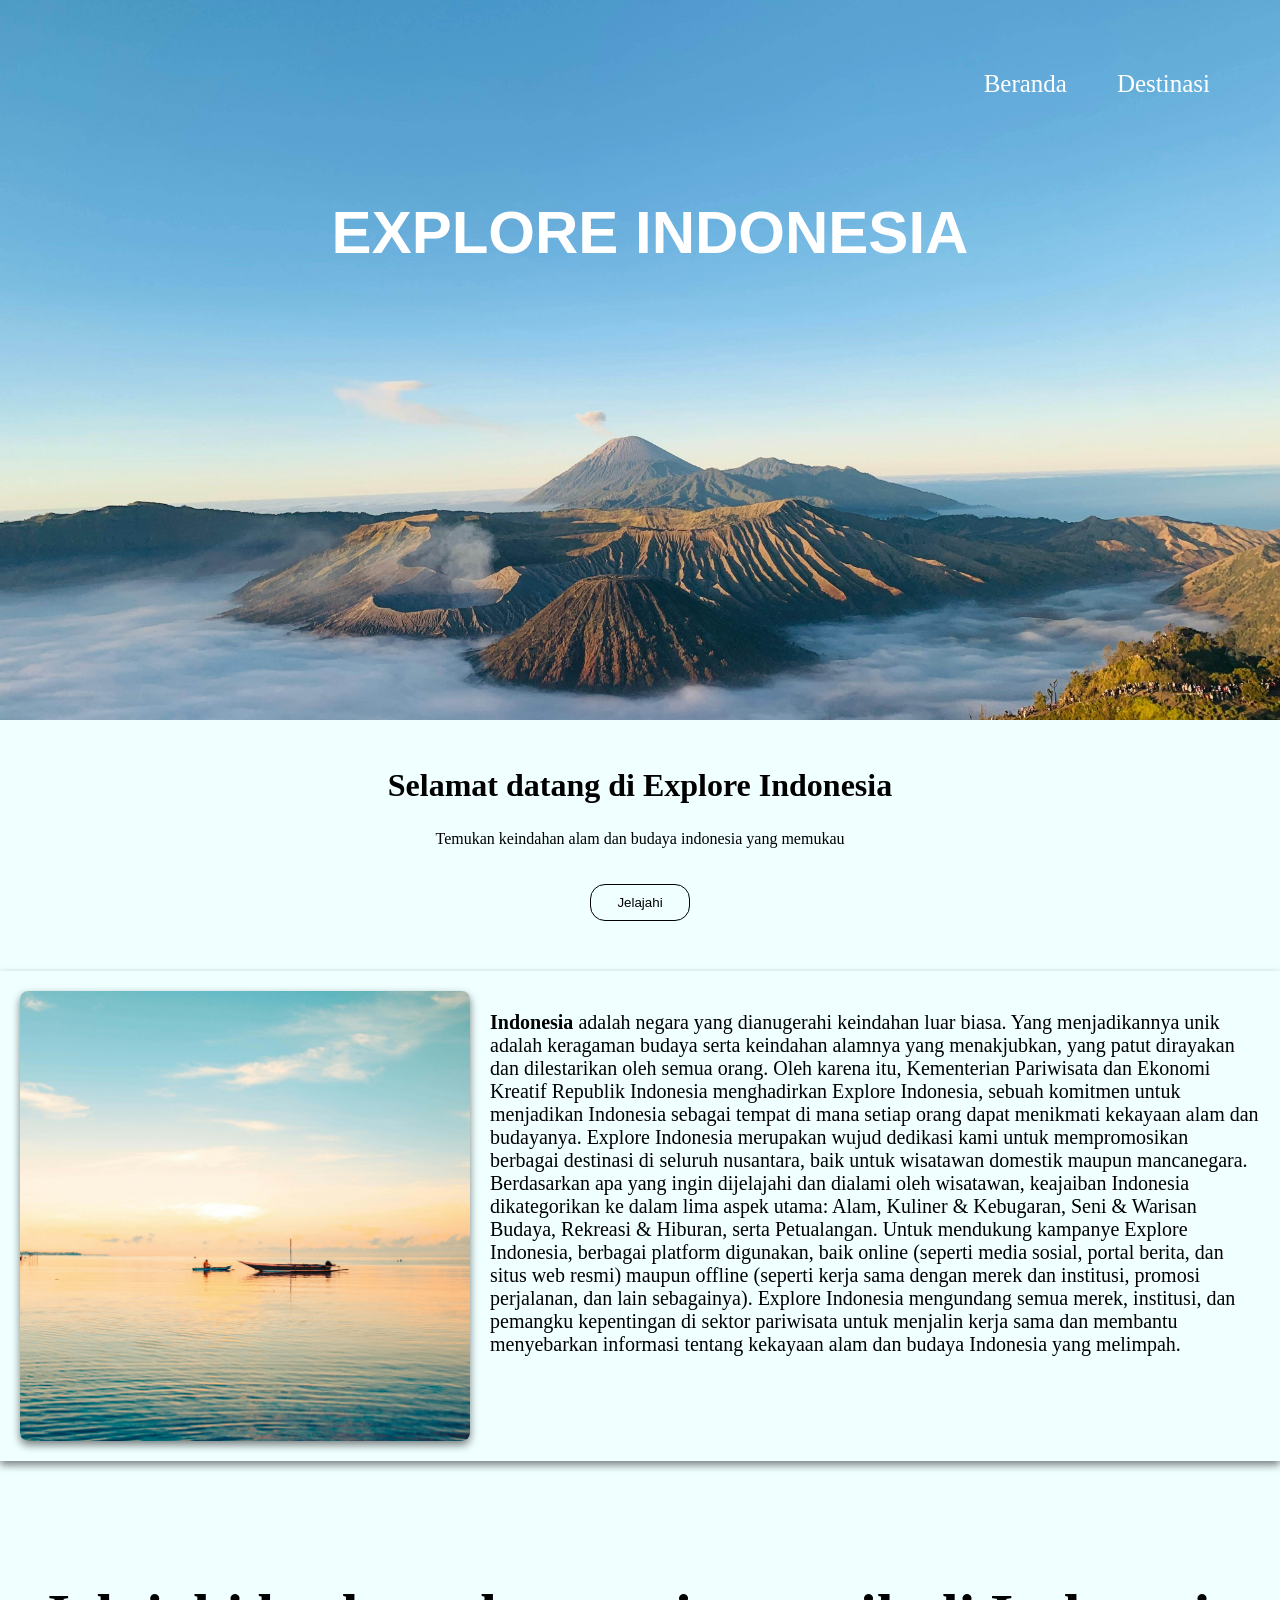
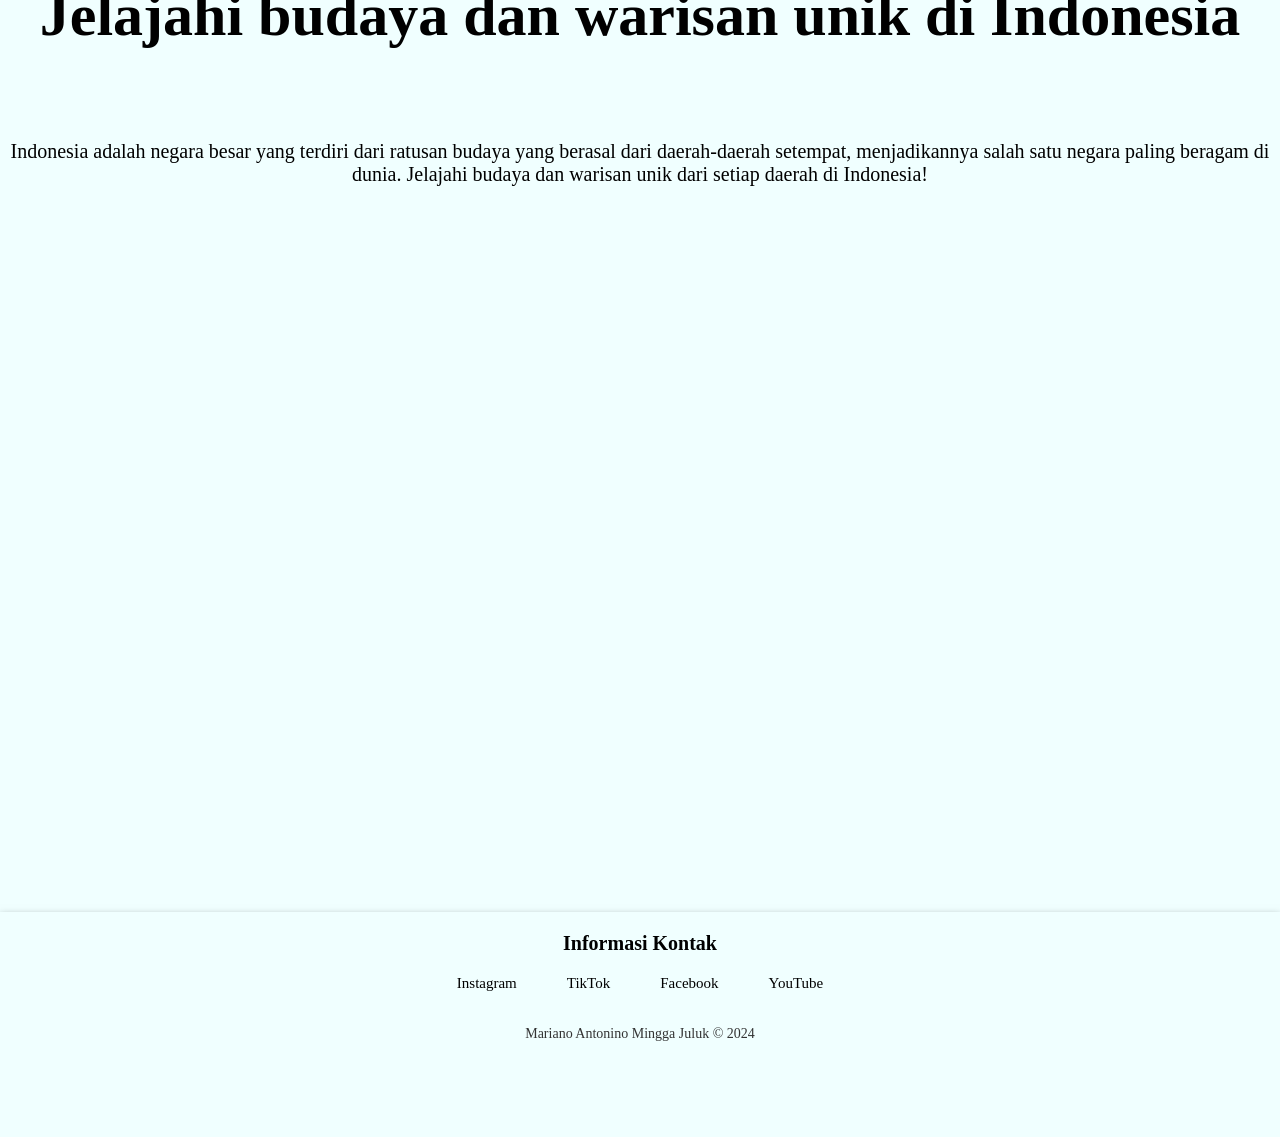
<file: index.html>
<!DOCTYPE html>
<html lang="en">
  <head>
    <meta charset="UTF-8" />
    <meta name="viewport" content="width=device-width, initial-scale=1.0" />
    <title>Explore Indonesia</title>
    <script src="https://code.jquery.com/jquery-3.6.4.min.js"></script>
    <link rel="stylesheet" href="./css/style.css" />
    <link rel="preconnect" href="https://fonts.googleapis.com" />
    <link rel="preconnect" href="https://fonts.gstatic.com" crossorigin />
    <link
      href="https://fonts.googleapis.com/css2?family=Quicksand:wght@300..700&display=swap"
      rel="stylesheet"
    />
  </head>
  <body>
    <header class="container">
      <nav>
        <ul>
          <li><a href="index.html">Beranda</a></li>
          <li><a href="destinasi.html">Destinasi</a></li>
        </ul>
        <h1 class="explore">EXPLORE INDONESIA</h1>
      </nav>
    </header>
    <main>
      <section class="fade-in">
        <header class="awal">
          <h1>Selamat datang di Explore Indonesia</h1>
          <p>Temukan keindahan alam dan budaya indonesia yang memukau</p>
          <button id="jelajahi">Jelajahi</button>
        </header>
      </section>
      <section class="fade-in">
        <aside>
          <article class="cardutama">
            <img src="../wisata/sampan.png" alt="" />
            <p>
              <strong>Indonesia</strong> adalah negara yang dianugerahi
              keindahan luar biasa. Yang menjadikannya unik adalah keragaman
              budaya serta keindahan alamnya yang menakjubkan, yang patut
              dirayakan dan dilestarikan oleh semua orang. Oleh karena itu,
              Kementerian Pariwisata dan Ekonomi Kreatif Republik Indonesia
              menghadirkan Explore Indonesia, sebuah komitmen untuk menjadikan
              Indonesia sebagai tempat di mana setiap orang dapat menikmati
              kekayaan alam dan budayanya. Explore Indonesia merupakan wujud
              dedikasi kami untuk mempromosikan berbagai destinasi di seluruh
              nusantara, baik untuk wisatawan domestik maupun mancanegara.
              Berdasarkan apa yang ingin dijelajahi dan dialami oleh wisatawan,
              keajaiban Indonesia dikategorikan ke dalam lima aspek utama: Alam,
              Kuliner & Kebugaran, Seni & Warisan Budaya, Rekreasi & Hiburan,
              serta Petualangan. Untuk mendukung kampanye Explore Indonesia,
              berbagai platform digunakan, baik online (seperti media sosial,
              portal berita, dan situs web resmi) maupun offline (seperti kerja
              sama dengan merek dan institusi, promosi perjalanan, dan lain
              sebagainya). Explore Indonesia mengundang semua merek, institusi,
              dan pemangku kepentingan di sektor pariwisata untuk menjalin kerja
              sama dan membantu menyebarkan informasi tentang kekayaan alam dan
              budaya Indonesia yang melimpah.
            </p>
          </article>
        </aside>
      </section>
      <section class="fade-in">
        <header class="info">
          <h3 class="cardatas">
            Jelajahi budaya dan warisan unik di Indonesia
          </h3>
          <p>
            Indonesia adalah negara besar yang terdiri dari ratusan budaya yang
            berasal dari daerah-daerah setempat, menjadikannya salah satu negara
            paling beragam di dunia. Jelajahi budaya dan warisan unik dari
            setiap daerah di Indonesia!
          </p>
        </header>
      </section>
      <section class="fade-in">
        <div class="card">
          <article class="kumpulancard">
            <img src="../wisata/danautoba.png" alt="" id="show" />
            <h3>Alam dan Satwa Liar</h3>
            <button class="lihat">lihat</button>
          </article>
          <article class="kumpulancard">
            <img src="../wisata/makan.png" alt="" />
            <h3>Kuliner dan Kesehatan</h3>
            <button>lihat</button>
          </article>
          <article class="kumpulancard">
            <img src="../wisata/budaya.png" alt="" />
            <h3>Seni Budaya dan Warisan</h3>
            <button>lihat</button>
          </article>
          <article class="kumpulancard">
            <img src="../wisata/pantaisanur.png" alt="" />
            <h3>Petualangan</h3>
            <button>lihat</button>
          </article>
        </div>
      </section>
    </main>
    <footer>
      <section>
        <h3>Informasi Kontak</h3>
        <ul>
          <li>
            <a
              href="https://www.instagram.com/m_a_mingga/profilecard/?igsh=bXYwa3h0Ym41bXps"
              >Instagram</a
            >
          </li>
          <li>
            <a href="https://www.tiktok.com/@melanowwww?_t=8sem1EX49Yt&_r=1"
              >TikTok</a
            >
          </li>

          <li>
            <a href="https://www.facebook.com/mamoantonino?mibextid=ZbWKwL"
              >Facebook</a
            >
          </li>

          <li>
            <a href="https://www.youtube.com/@timurboys">YouTube</a>
          </li>
        </ul>
      </section>
      <p>Mariano Antonino Mingga Juluk &#169; 2024</p>
    </footer>
    <script src="./js/script.js"></script>
  </body>
</html>
</file>
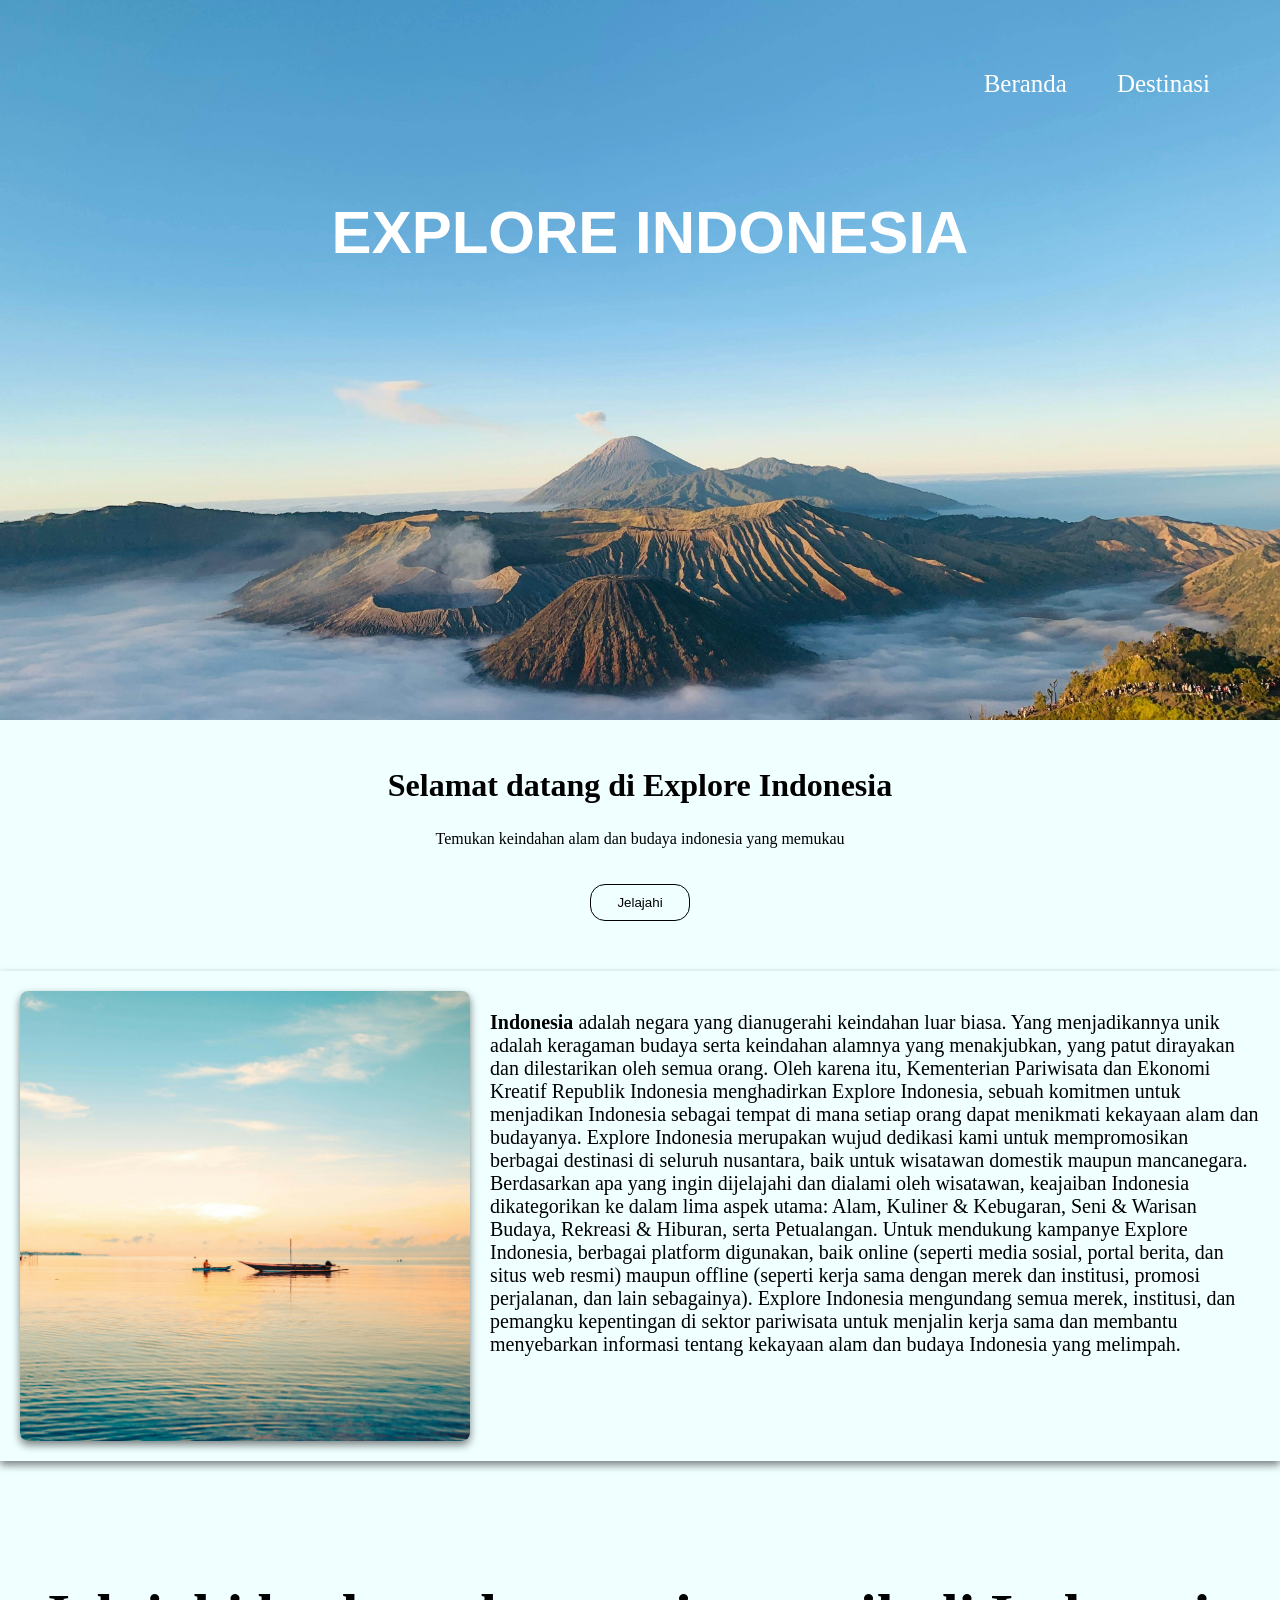
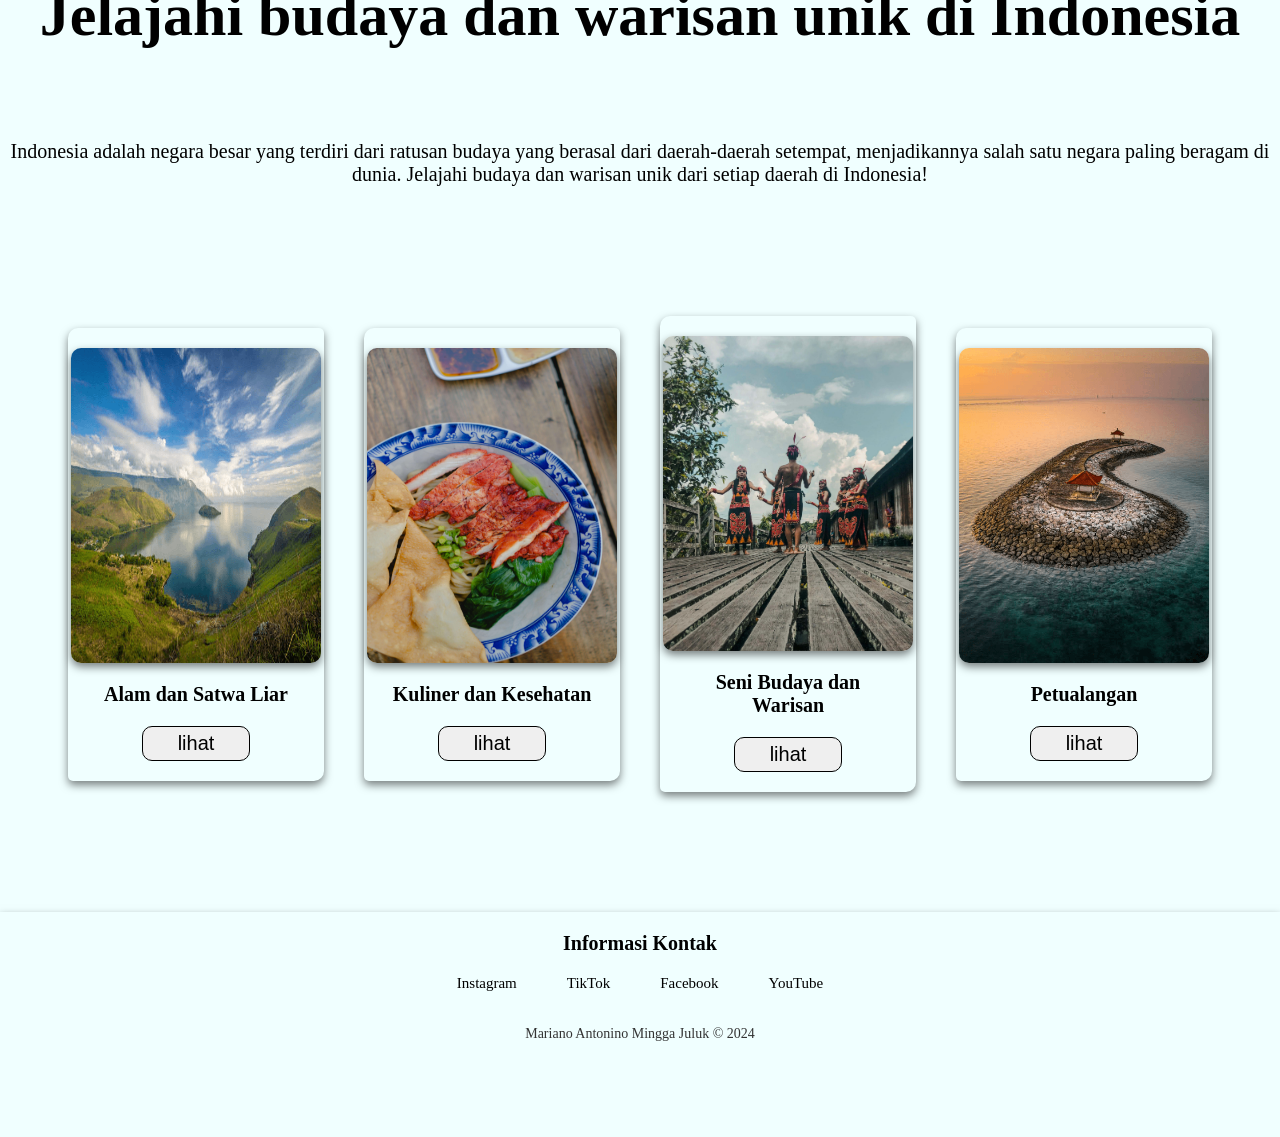
<file: html/index.html>
<!DOCTYPE html>
<html lang="en">
  <head>
    <meta charset="UTF-8" />
    <meta name="viewport" content="width=device-width, initial-scale=1.0" />
    <title>Explore Indonesia</title>
    <script src="https://code.jquery.com/jquery-3.6.4.min.js"></script>
    <link rel="stylesheet" href="../css/style.css" />
    <link rel="preconnect" href="https://fonts.googleapis.com" />
    <link rel="preconnect" href="https://fonts.gstatic.com" crossorigin />
    <link
      href="https://fonts.googleapis.com/css2?family=Quicksand:wght@300..700&display=swap"
      rel="stylesheet"
    />
  </head>
  <body>
    <header class="container">
      <nav>
        <ul>
          <li><a href="index.html">Beranda</a></li>
          <li><a href="destinasi.html">Destinasi</a></li>
        </ul>
        <h1 class="explore">EXPLORE INDONESIA</h1>
      </nav>
    </header>
    <main>
      <section class="fade-in">
        <header class="awal">
          <h1>Selamat datang di Explore Indonesia</h1>
          <p>Temukan keindahan alam dan budaya indonesia yang memukau</p>
          <button id="jelajahi">Jelajahi</button>
        </header>
      </section>
      <section class="fade-in">
        <aside>
          <article class="cardutama">
            <img src="../wisata/sampan.png" alt="" />
            <p>
              <strong>Indonesia</strong> adalah negara yang dianugerahi
              keindahan luar biasa. Yang menjadikannya unik adalah keragaman
              budaya serta keindahan alamnya yang menakjubkan, yang patut
              dirayakan dan dilestarikan oleh semua orang. Oleh karena itu,
              Kementerian Pariwisata dan Ekonomi Kreatif Republik Indonesia
              menghadirkan Explore Indonesia, sebuah komitmen untuk menjadikan
              Indonesia sebagai tempat di mana setiap orang dapat menikmati
              kekayaan alam dan budayanya. Explore Indonesia merupakan wujud
              dedikasi kami untuk mempromosikan berbagai destinasi di seluruh
              nusantara, baik untuk wisatawan domestik maupun mancanegara.
              Berdasarkan apa yang ingin dijelajahi dan dialami oleh wisatawan,
              keajaiban Indonesia dikategorikan ke dalam lima aspek utama: Alam,
              Kuliner & Kebugaran, Seni & Warisan Budaya, Rekreasi & Hiburan,
              serta Petualangan. Untuk mendukung kampanye Explore Indonesia,
              berbagai platform digunakan, baik online (seperti media sosial,
              portal berita, dan situs web resmi) maupun offline (seperti kerja
              sama dengan merek dan institusi, promosi perjalanan, dan lain
              sebagainya). Explore Indonesia mengundang semua merek, institusi,
              dan pemangku kepentingan di sektor pariwisata untuk menjalin kerja
              sama dan membantu menyebarkan informasi tentang kekayaan alam dan
              budaya Indonesia yang melimpah.
            </p>
          </article>
        </aside>
      </section>
      <section class="fade-in">
        <header class="info">
          <h3 class="cardatas">
            Jelajahi budaya dan warisan unik di Indonesia
          </h3>
          <p>
            Indonesia adalah negara besar yang terdiri dari ratusan budaya yang
            berasal dari daerah-daerah setempat, menjadikannya salah satu negara
            paling beragam di dunia. Jelajahi budaya dan warisan unik dari
            setiap daerah di Indonesia!
          </p>
        </header>
      </section>
      <section class="fade-in">
        <div class="card">
          <article class="kumpulancard">
            <img src="../wisata/danautoba.png" alt="" id="show" />
            <h3>Alam dan Satwa Liar</h3>
            <button class="lihat">lihat</button>
          </article>
          <article class="kumpulancard">
            <img src="../wisata/makan.png" alt="" />
            <h3>Kuliner dan Kesehatan</h3>
            <button>lihat</button>
          </article>
          <article class="kumpulancard">
            <img src="../wisata/budaya.png" alt="" />
            <h3>Seni Budaya dan Warisan</h3>
            <button>lihat</button>
          </article>
          <article class="kumpulancard">
            <img src="../wisata/pantaisanur.png" alt="" />
            <h3>Petualangan</h3>
            <button>lihat</button>
          </article>
        </div>
      </section>
    </main>
    <footer>
      <section>
        <h3>Informasi Kontak</h3>
        <ul>
          <li>
            <a
              href="https://www.instagram.com/m_a_mingga/profilecard/?igsh=bXYwa3h0Ym41bXps"
              >Instagram</a
            >
          </li>
          <li>
            <a href="https://www.tiktok.com/@melanowwww?_t=8sem1EX49Yt&_r=1"
              >TikTok</a
            >
          </li>

          <li>
            <a href="https://www.facebook.com/mamoantonino?mibextid=ZbWKwL"
              >Facebook</a
            >
          </li>

          <li>
            <a href="https://www.youtube.com/@timurboys">YouTube</a>
          </li>
        </ul>
      </section>
      <p>Mariano Antonino Mingga Juluk &#169; 2024</p>
    </footer>
    <script src="../js/script.js"></script>
  </body>
</html>
</file>
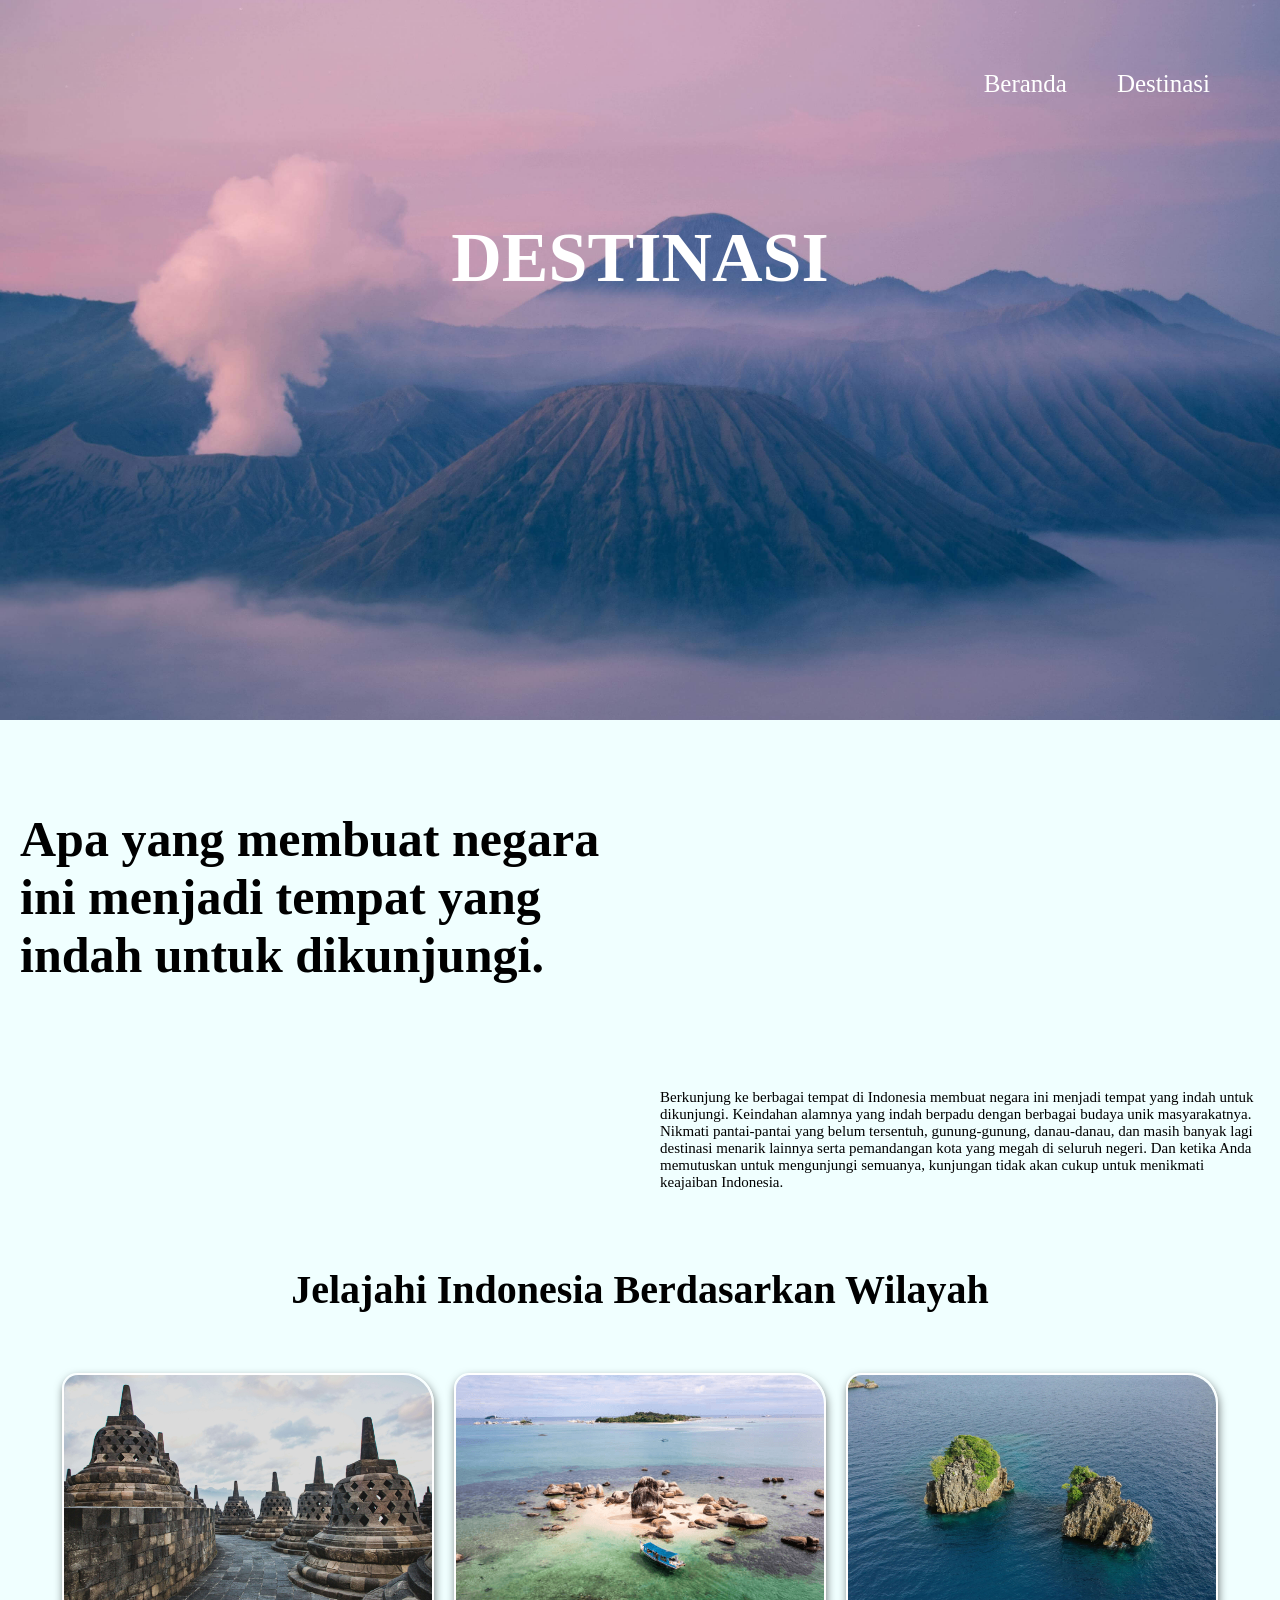
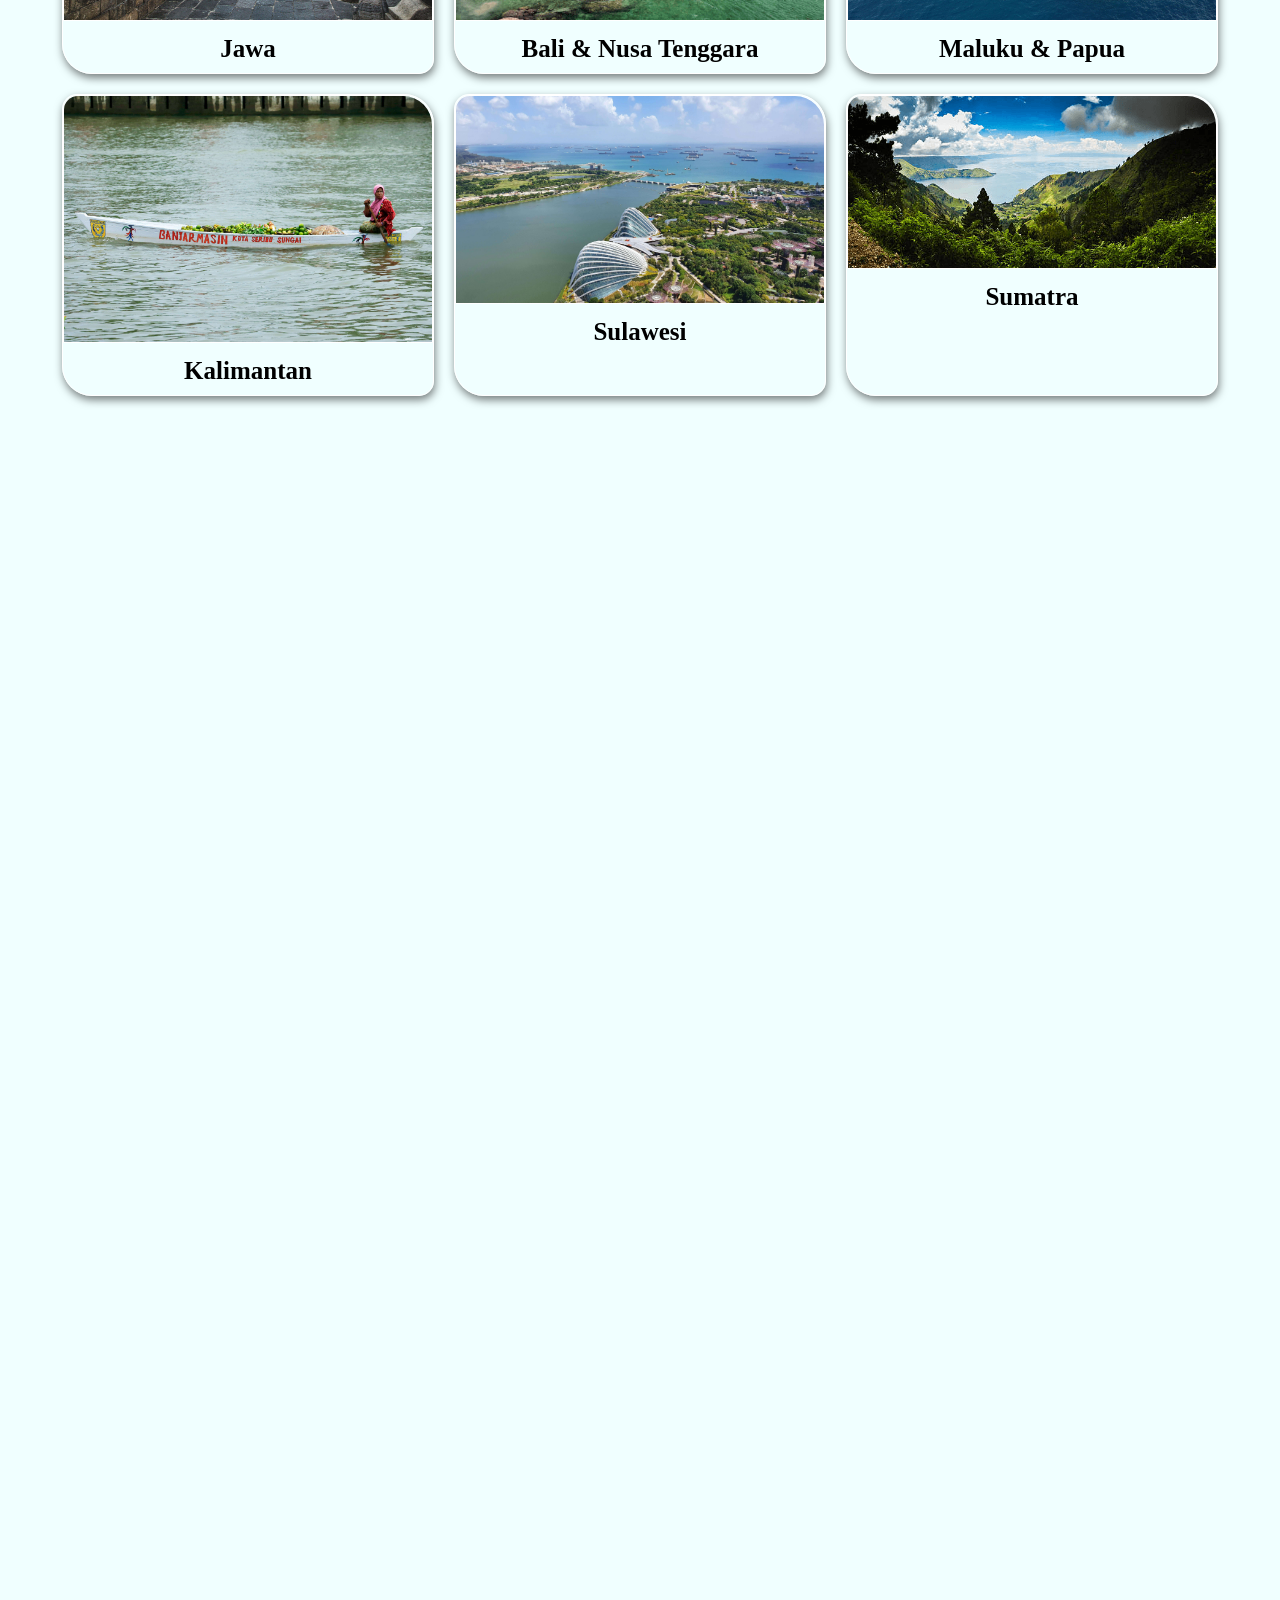
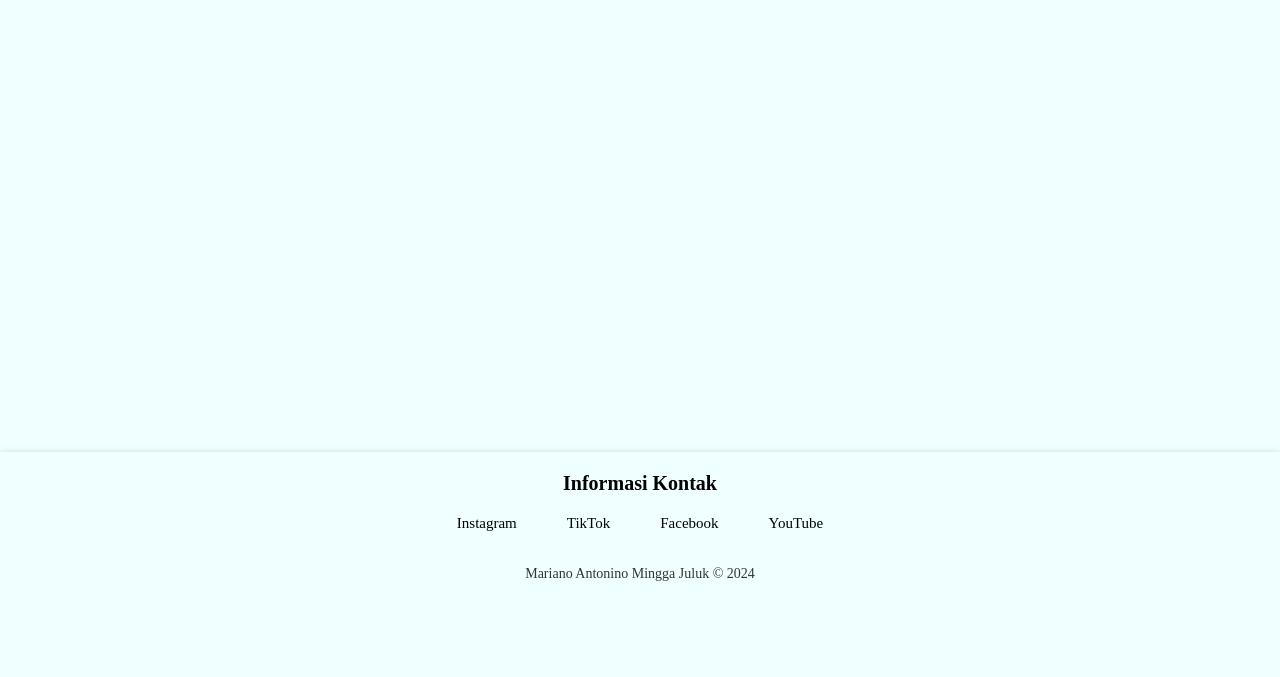
<file: destinasi.html>
<!DOCTYPE html>
<html lang="en">
  <head>
    <meta charset="UTF-8" />
    <meta name="viewport" content="width=device-width, initial-scale=1.0" />
    <title>Explore Indonesiar</title>
    <script src="https://code.jquery.com/jquery-3.6.4.min.js"></script>
    <link rel="stylesheet" href="./css/style.css" />
    <link rel="preconnect" href="https://fonts.googleapis.com" />
    <link rel="preconnect" href="https://fonts.gstatic.com" crossorigin />
    <link
      href="https://fonts.googleapis.com/css2?family=Quicksand:wght@300..700&display=swap"
      rel="stylesheet"
    />
  </head>
  <body>
    <section class="containerdestinasi">
      <header>
        <nav>
          <ul>
            <li><a href="index.html">Beranda</a></li>
            <li><a href="destinasi.html">Destinasi</a></li>
            <!-- <li><a href="#">Galeri</a></li>
            <li><a href="#">Kontak</a></li> -->
          </ul>
          <h1 class="destinasi">DESTINASI</h1>
        </nav>
      </header>
    </section>
    <main>
      <section class="fade-in">
        <header class="infodestinasi">
          <h3>
            Apa yang membuat negara ini menjadi tempat yang indah untuk
            dikunjungi.
          </h3>
        </header>
      </section>
      <section class="fade-in">
        <article class="destinasiinfo">
          <p>
            Berkunjung ke berbagai tempat di Indonesia membuat negara ini
            menjadi tempat yang indah untuk dikunjungi. Keindahan alamnya yang
            indah berpadu dengan berbagai budaya unik masyarakatnya. Nikmati
            pantai-pantai yang belum tersentuh, gunung-gunung, danau-danau, dan
            masih banyak lagi destinasi menarik lainnya serta pemandangan kota
            yang megah di seluruh negeri. Dan ketika Anda memutuskan untuk
            mengunjungi semuanya, kunjungan tidak akan cukup untuk menikmati
            keajaiban Indonesia.
          </p>
        </article>
      </section>
      <article class="fade-in">
        <div>
          <h3 class="jelajahi">Jelajahi Indonesia Berdasarkan Wilayah</h3>
        </div>
      </article>
      <article class="fade-in">
        <div class="cardestinasi"></div>
      </article>
      <article class="fade-in">
        <div>
          <h3 class="jelajahi">Tempat Populer</h3>
        </div>
        <div class="tempat"></div>
      </article>
    </main>
    <footer>
      <section>
        <h3>Informasi Kontak</h3>
        <ul>
          <li>
            <a
              href="https://www.instagram.com/m_a_mingga/profilecard/?igsh=bXYwa3h0Ym41bXps"
              >Instagram</a
            >
          </li>
          <li>
            <a href="https://www.tiktok.com/@melanowwww?_t=8sem1EX49Yt&_r=1"
              >TikTok</a
            >
          </li>

          <li>
            <a href="https://www.facebook.com/mamoantonino?mibextid=ZbWKwL"
              >Facebook</a
            >
          </li>

          <li>
            <a href="https://www.youtube.com/@timurboys">YouTube</a>
          </li>
        </ul>
      </section>
      <p>Mariano Antonino Mingga Juluk &#169; 2024</p>
    </footer>
    <script src="./js/script.js"></script>
  </body>
</html>
</file>
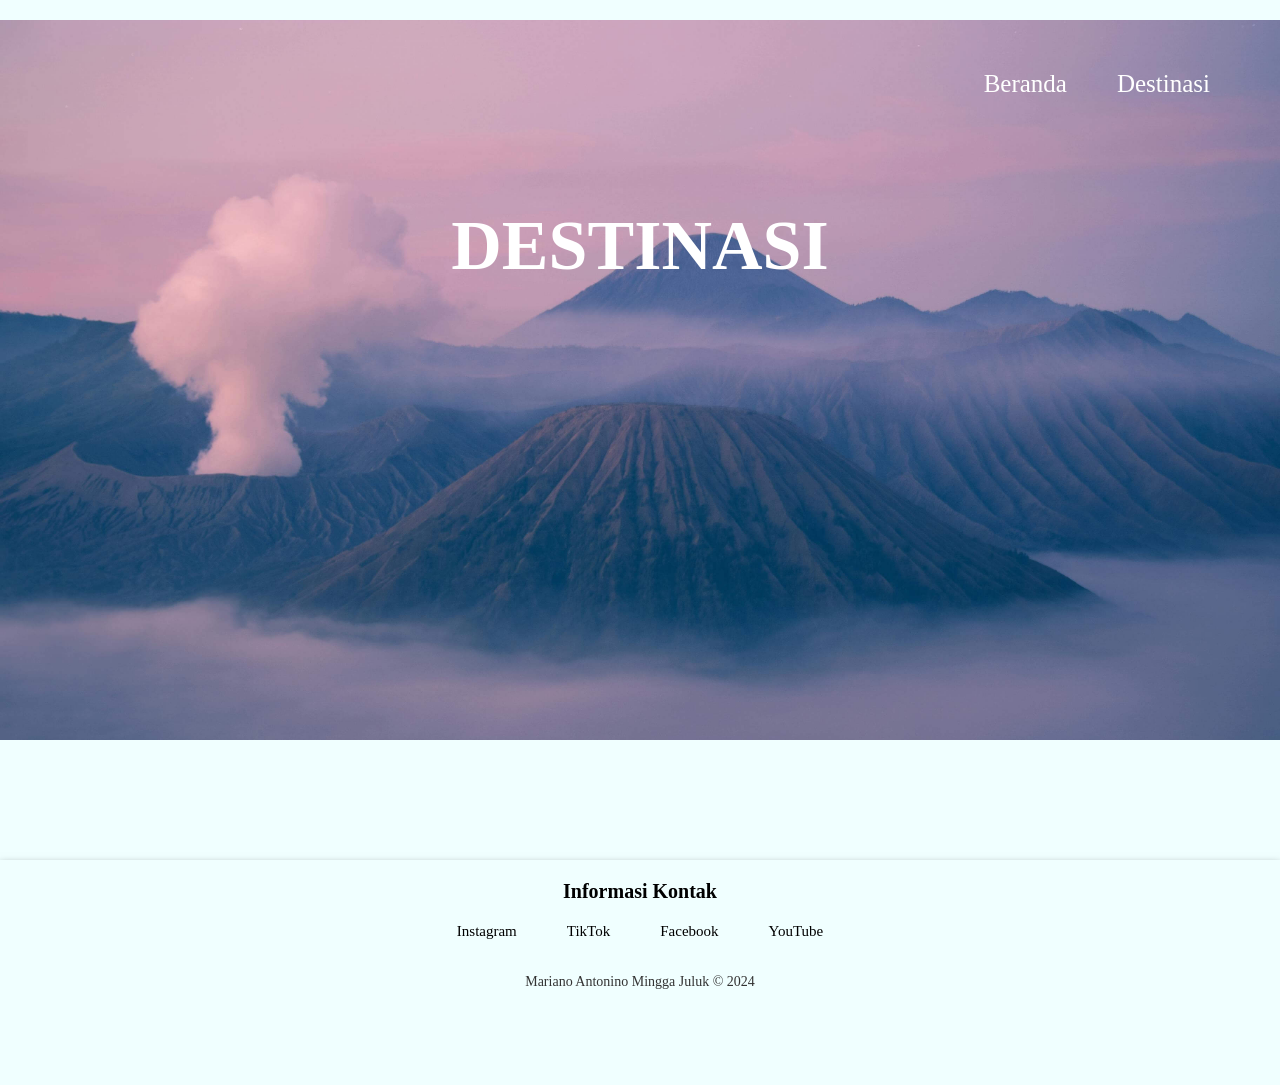
<file: detail.html>
<!DOCTYPE html>
<html lang="en">
  <head>
    <meta charset="UTF-8" />
    <meta name="viewport" content="width=device-width, initial-scale=1.0" />
    <title>Explore Indonesia - Destinasi</title>
    <script src="https://code.jquery.com/jquery-3.6.4.min.js"></script>
    <link rel="stylesheet" href="./css/style.css" />
    <link rel="preconnect" href="https://fonts.googleapis.com" />
    <link rel="preconnect" href="https://fonts.gstatic.com" crossorigin />
    <link
      href="https://fonts.googleapis.com/css2?family=Quicksand:wght@300..700&display=swap"
      rel="stylesheet"
    />
  </head>
  <body>
    <section class="containerdetailutama">
      <header>
        <nav>
          <ul>
            <li><a href="index.html">Beranda</a></li>
            <li><a href="destinasi.html">Destinasi</a></li>
          </ul>
        </nav>
        <h1 class="destinasi">DESTINASI</h1>
      </header>
    </section>
    <main>
      <section class="containerdetail">
        <article class="detailinformasi">
          <!-- <img src="/TUGASAKHIR/wisata/gunungbromo.jpg" alt="Gunung Bromo">
            <h2>Gunung Bromo</h2>
            <h4>Provinsi: Jawa Timur</h4>
            <h4>Kota: Probolinggo</h4>
            <h6>Deskripsi:</h6> -->
        </article>
      </section>
    </main>
    <footer>
      <section>
        <h3>Informasi Kontak</h3>
        <ul>
          <li>
            <a
              href="https://www.instagram.com/m_a_mingga/profilecard/?igsh=bXYwa3h0Ym41bXps"
              >Instagram</a
            >
          </li>
          <li>
            <a href="https://www.tiktok.com/@melanowwww?_t=8sem1EX49Yt&_r=1"
              >TikTok</a
            >
          </li>
          <li>
            <a href="https://www.facebook.com/mamoantonino?mibextid=ZbWKwL"
              >Facebook</a
            >
          </li>
          <li>
            <a href="https://www.youtube.com/@timurboys">YouTube</a>
          </li>
        </ul>
      </section>
      <p>Mariano Antonino Mingga Juluk &#169; 2024</p>
    </footer>
    <script src="./js/script.js"></script>
  </body>
</html>
</file>
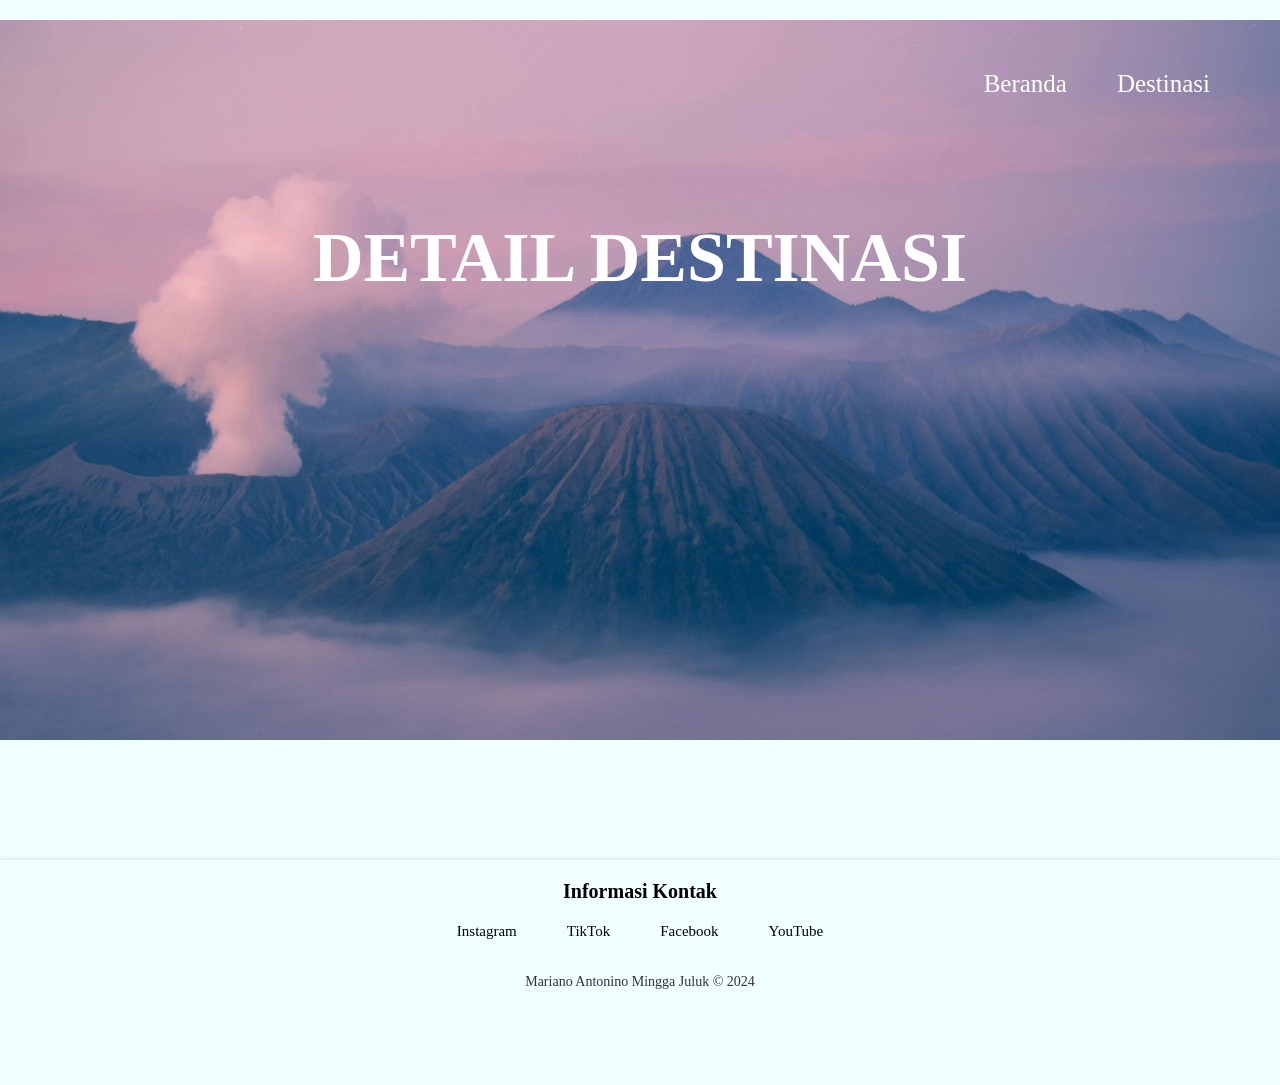
<file: detailtempat.html>
<!DOCTYPE html>
<html lang="en">
  <head>
    <meta charset="UTF-8" />
    <meta name="viewport" content="width=device-width, initial-scale=1.0" />
    <title>Explore Indonesia - Detail Destinasi</title>
    <script src="https://code.jquery.com/jquery-3.6.4.min.js"></script>
    <link rel="stylesheet" href="./css/style.css" />
    <link rel="preconnect" href="https://fonts.googleapis.com" />
    <link rel="preconnect" href="https://fonts.gstatic.com" crossorigin />
    <link
      href="https://fonts.googleapis.com/css2?family=Quicksand:wght@300..700&display=swap"
      rel="stylesheet"
    />
  </head>
  <body>
    <section class="containerdetailtempat">
      <header>
        <nav>
          <ul>
            <li><a href="index.html">Beranda</a></li>
            <li><a href="destinasi.html">Destinasi</a></li>
          </ul>
          <h1 class="destinasi">DETAIL DESTINASI</h1>
        </nav>
      </header>
    </section>
    <main>
      <section class="containertempat">
        <article class="detailtempat">
          <!-- <img src="/TUGASAKHIR/wisata/gunungbromo.jpg" alt="Gunung Bromo">
        <h2>Gunung Bromo</h2>
        <h4>Provinsi: Jawa Timur</h4>
        <h4>Kota: Probolinggo</h4>
        <h6>Deskripsi:</h6> -->
        </article>
      </section>
    </main>
    <footer>
      <section>
        <h3>Informasi Kontak</h3>
        <ul>
          <li>
            <a
              href="https://www.instagram.com/m_a_mingga/profilecard/?igsh=bXYwa3h0Ym41bXps"
              >Instagram</a
            >
          </li>
          <li>
            <a href="https://www.tiktok.com/@melanowwww?_t=8sem1EX49Yt&_r=1"
              >TikTok</a
            >
          </li>
          <li>
            <a href="https://www.facebook.com/mamoantonino?mibextid=ZbWKwL"
              >Facebook</a
            >
          </li>
          <li><a href="https://www.youtube.com/@timurboys">YouTube</a></li>
        </ul>
      </section>
      <p>Mariano Antonino Mingga Juluk &#169; 2024</p>
    </footer>
    <script src="./js/script.js"></script>
  </body>
</html>
</file>
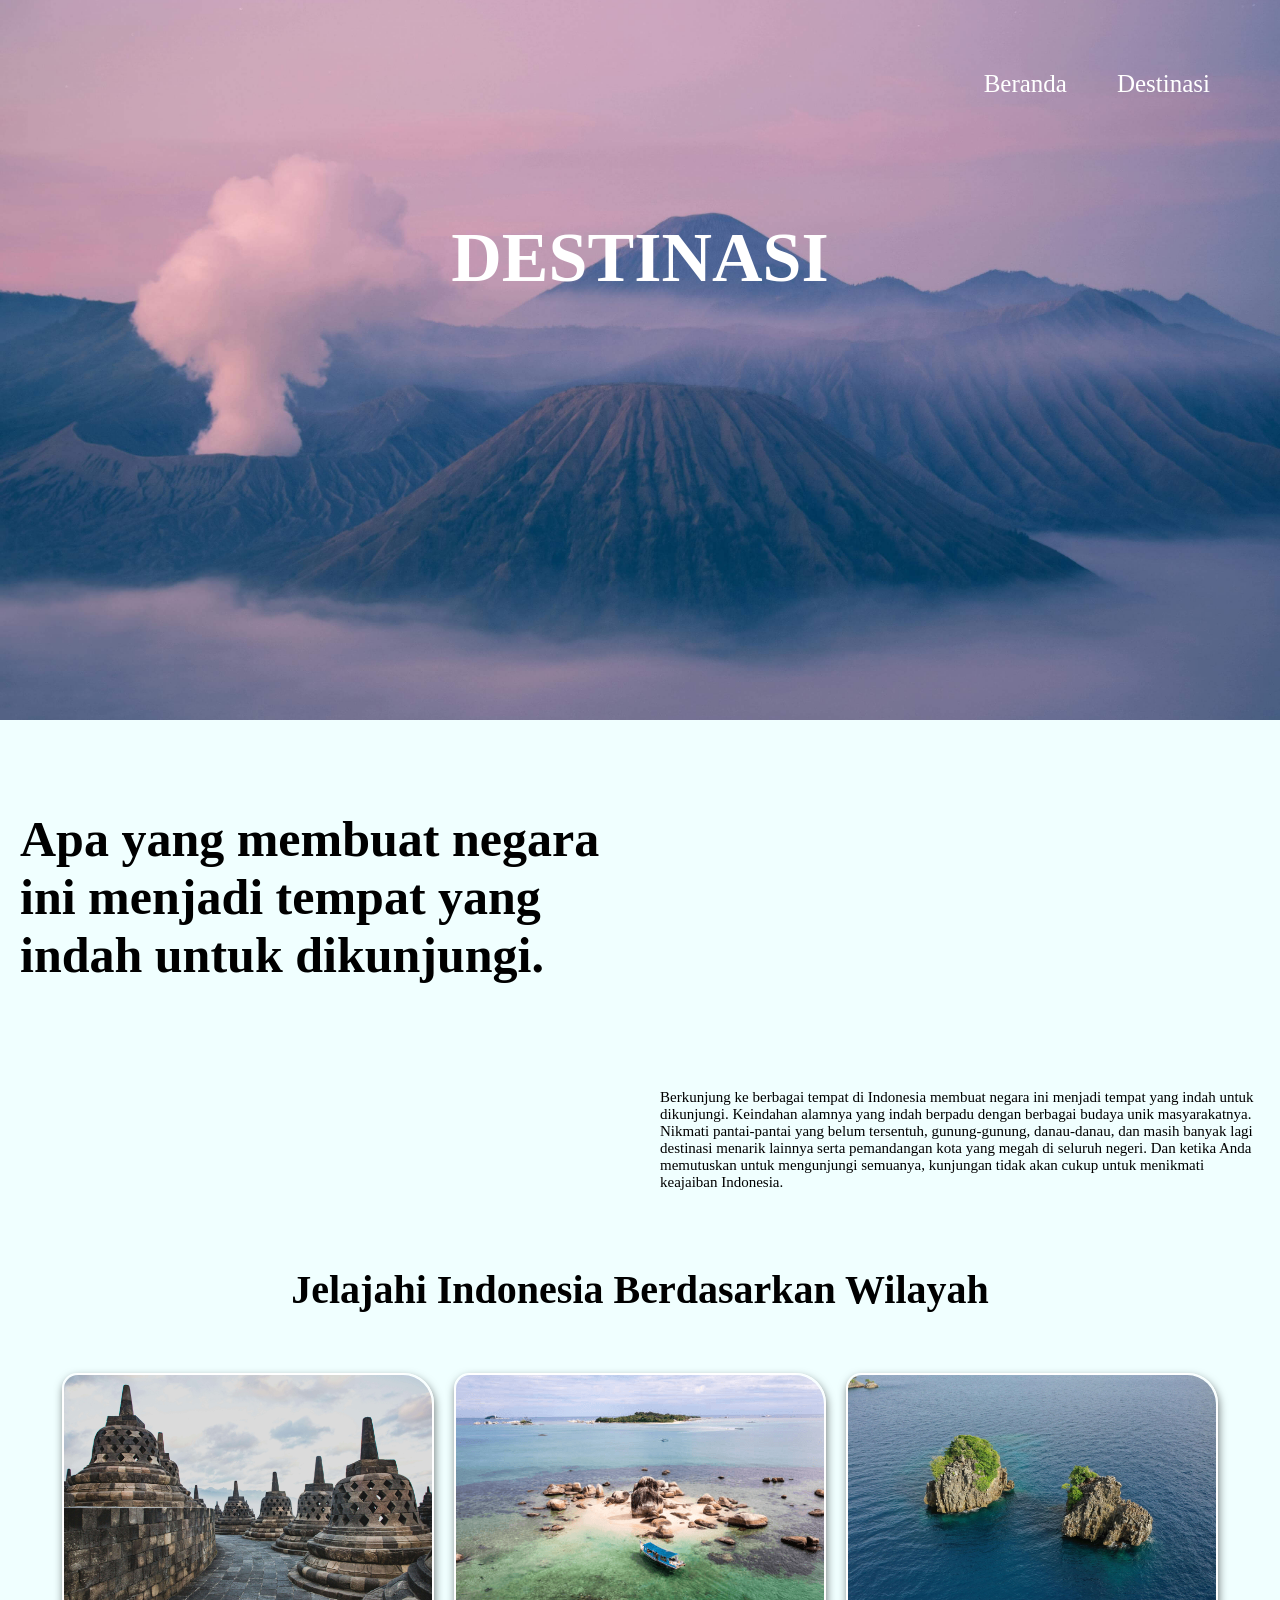
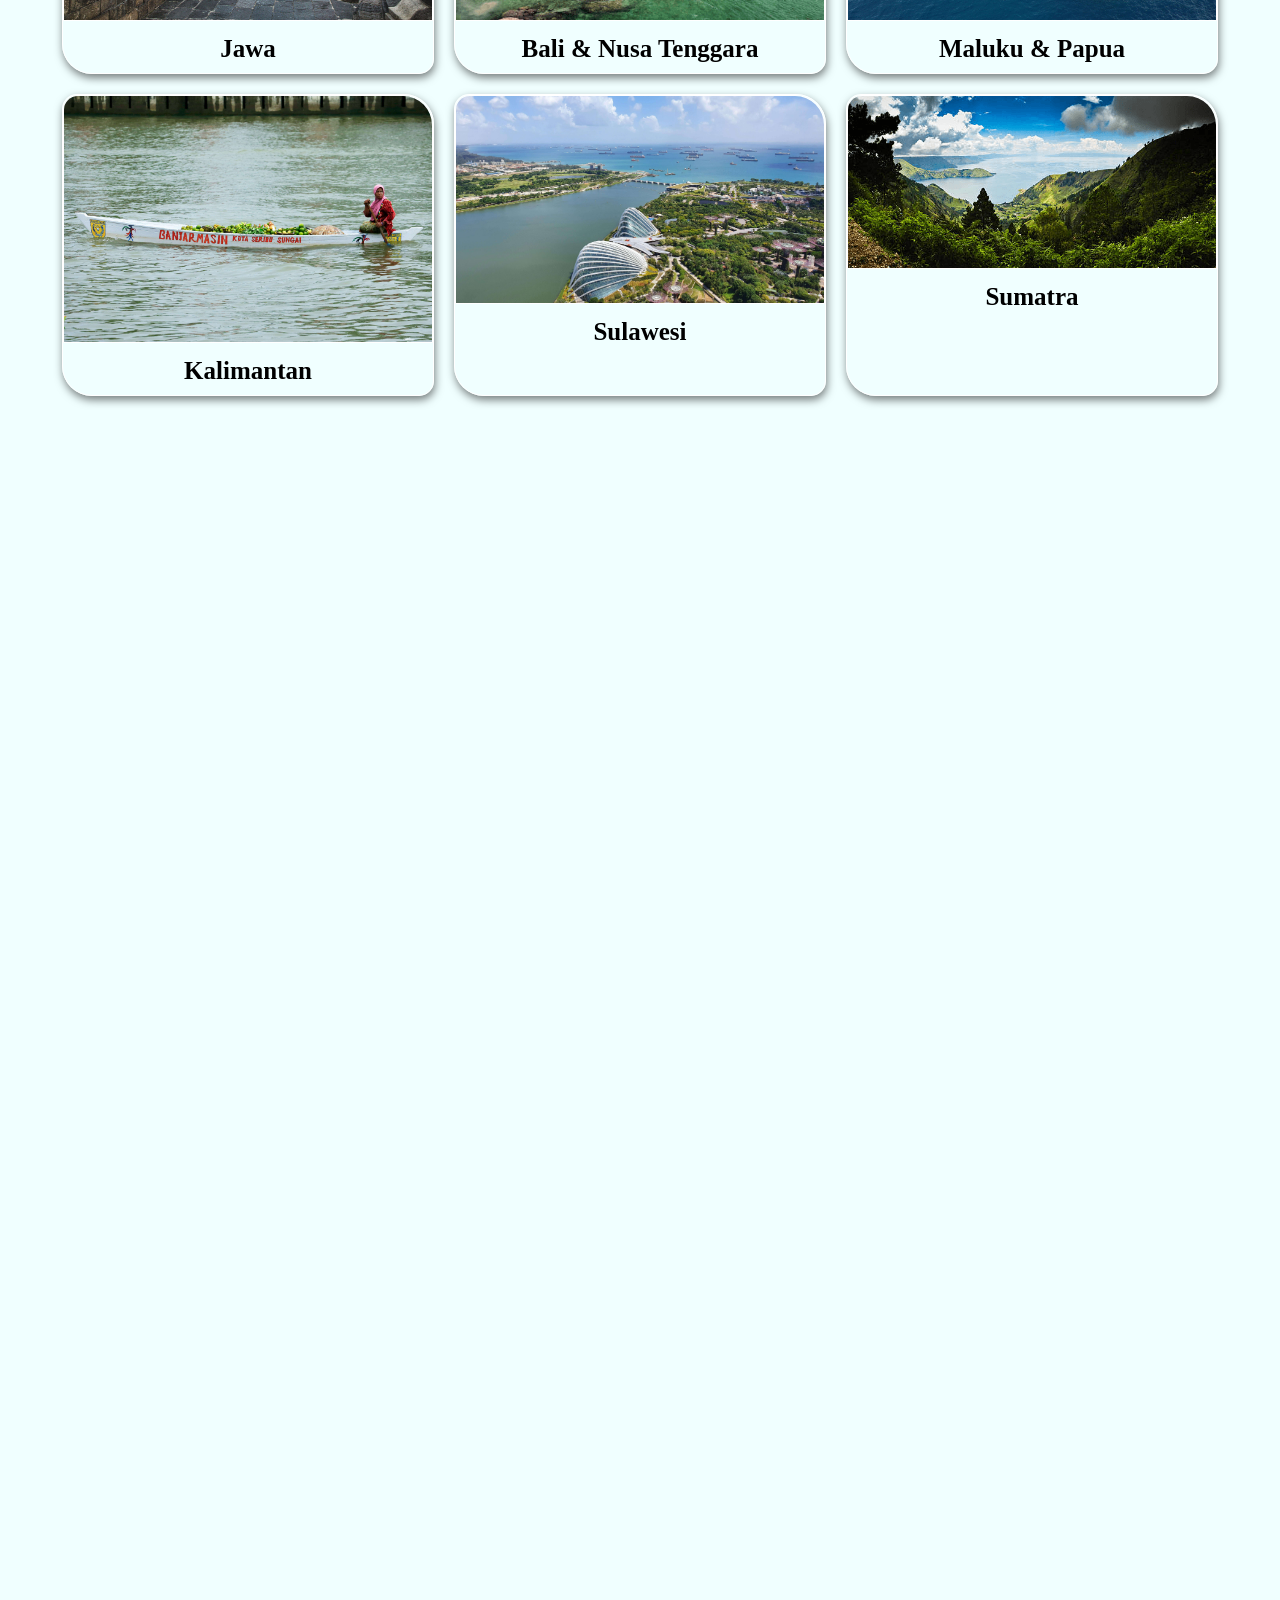
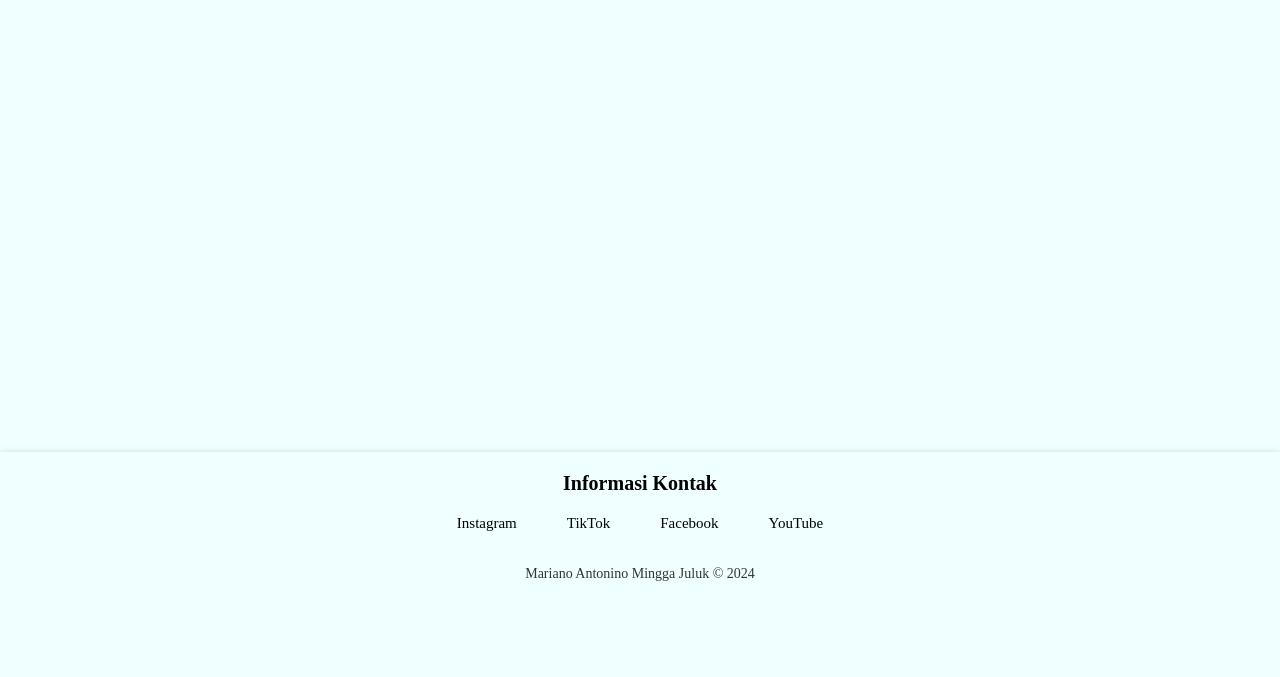
<file: html/destinasi.html>
<!DOCTYPE html>
<html lang="en">
  <head>
    <meta charset="UTF-8" />
    <meta name="viewport" content="width=device-width, initial-scale=1.0" />
    <title>Explore Indonesiar</title>
    <script src="https://code.jquery.com/jquery-3.6.4.min.js"></script>
    <link rel="stylesheet" href="../css/style.css" />
    <link rel="preconnect" href="https://fonts.googleapis.com" />
    <link rel="preconnect" href="https://fonts.gstatic.com" crossorigin />
    <link
      href="https://fonts.googleapis.com/css2?family=Quicksand:wght@300..700&display=swap"
      rel="stylesheet"
    />
  </head>
  <body>
    <section class="containerdestinasi">
      <header>
        <nav>
          <ul>
            <li><a href="index.html">Beranda</a></li>
            <li><a href="destinasi.html">Destinasi</a></li>
            <!-- <li><a href="#">Galeri</a></li>
            <li><a href="#">Kontak</a></li> -->
          </ul>
          <h1 class="destinasi">DESTINASI</h1>
        </nav>
      </header>
    </section>
    <main>
      <section class="fade-in">
        <header class="infodestinasi">
          <h3>
            Apa yang membuat negara ini menjadi tempat yang indah untuk
            dikunjungi.
          </h3>
        </header>
      </section>
      <section class="fade-in">
        <article class="destinasiinfo">
          <p>
            Berkunjung ke berbagai tempat di Indonesia membuat negara ini
            menjadi tempat yang indah untuk dikunjungi. Keindahan alamnya yang
            indah berpadu dengan berbagai budaya unik masyarakatnya. Nikmati
            pantai-pantai yang belum tersentuh, gunung-gunung, danau-danau, dan
            masih banyak lagi destinasi menarik lainnya serta pemandangan kota
            yang megah di seluruh negeri. Dan ketika Anda memutuskan untuk
            mengunjungi semuanya, kunjungan tidak akan cukup untuk menikmati
            keajaiban Indonesia.
          </p>
        </article>
      </section>
      <article class="fade-in">
        <div>
          <h3 class="jelajahi">Jelajahi Indonesia Berdasarkan Wilayah</h3>
        </div>
      </article>
      <article class="fade-in">
        <div class="cardestinasi"></div>
      </article>
      <article class="fade-in">
        <div>
          <h3 class="jelajahi">Tempat Populer</h3>
        </div>
        <div class="tempat"></div>
      </article>
    </main>
    <footer>
      <section>
        <h3>Informasi Kontak</h3>
        <ul>
          <li>
            <a
              href="https://www.instagram.com/m_a_mingga/profilecard/?igsh=bXYwa3h0Ym41bXps"
              >Instagram</a
            >
          </li>
          <li>
            <a href="https://www.tiktok.com/@melanowwww?_t=8sem1EX49Yt&_r=1"
              >TikTok</a
            >
          </li>

          <li>
            <a href="https://www.facebook.com/mamoantonino?mibextid=ZbWKwL"
              >Facebook</a
            >
          </li>

          <li>
            <a href="https://www.youtube.com/@timurboys">YouTube</a>
          </li>
        </ul>
      </section>
      <p>Mariano Antonino Mingga Juluk &#169; 2024</p>
    </footer>
    <script src="../js/script.js"></script>
  </body>
</html>
</file>
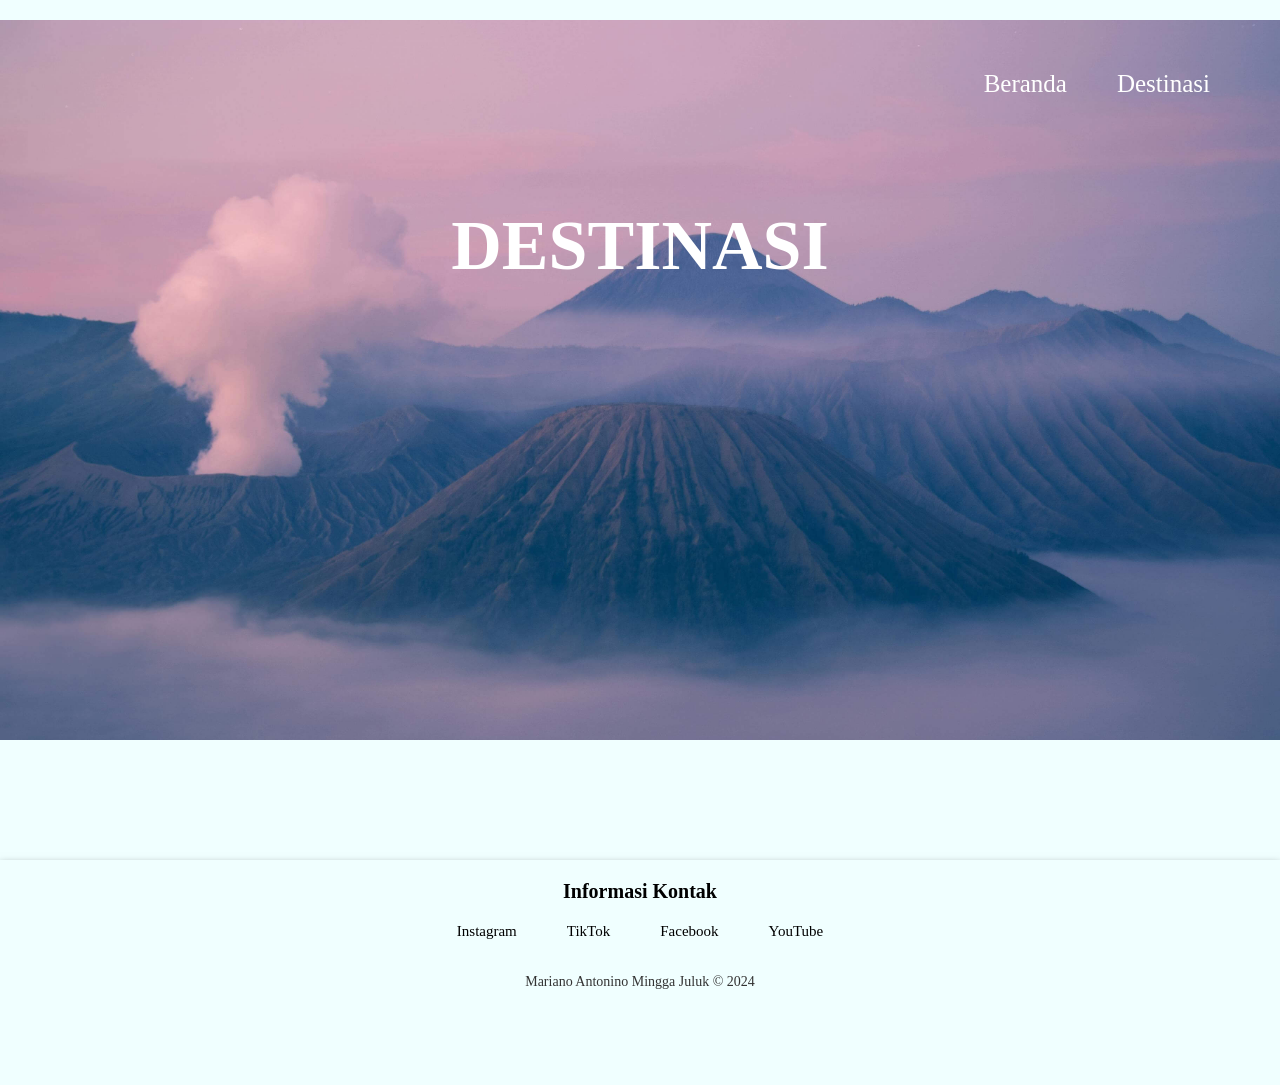
<file: html/detail.html>
<!DOCTYPE html>
<html lang="en">
  <head>
    <meta charset="UTF-8" />
    <meta name="viewport" content="width=device-width, initial-scale=1.0" />
    <title>Explore Indonesia - Destinasi</title>
    <script src="https://code.jquery.com/jquery-3.6.4.min.js"></script>
    <link rel="stylesheet" href="../css/style.css" />
    <link rel="preconnect" href="https://fonts.googleapis.com" />
    <link rel="preconnect" href="https://fonts.gstatic.com" crossorigin />
    <link
      href="https://fonts.googleapis.com/css2?family=Quicksand:wght@300..700&display=swap"
      rel="stylesheet"
    />
  </head>
  <body>
    <section class="containerdetailutama">
      <header>
        <nav>
          <ul>
            <li><a href="index.html">Beranda</a></li>
            <li><a href="destinasi.html">Destinasi</a></li>
          </ul>
        </nav>
        <h1 class="destinasi">DESTINASI</h1>
      </header>
    </section>
    <main>
      <section class="containerdetail">
        <article class="detailinformasi">
          <!-- <img src="/TUGASAKHIR/wisata/gunungbromo.jpg" alt="Gunung Bromo">
            <h2>Gunung Bromo</h2>
            <h4>Provinsi: Jawa Timur</h4>
            <h4>Kota: Probolinggo</h4>
            <h6>Deskripsi:</h6> -->
        </article>
      </section>
    </main>
    <footer>
      <section>
        <h3>Informasi Kontak</h3>
        <ul>
          <li>
            <a
              href="https://www.instagram.com/m_a_mingga/profilecard/?igsh=bXYwa3h0Ym41bXps"
              >Instagram</a
            >
          </li>
          <li>
            <a href="https://www.tiktok.com/@melanowwww?_t=8sem1EX49Yt&_r=1"
              >TikTok</a
            >
          </li>
          <li>
            <a href="https://www.facebook.com/mamoantonino?mibextid=ZbWKwL"
              >Facebook</a
            >
          </li>
          <li>
            <a href="https://www.youtube.com/@timurboys">YouTube</a>
          </li>
        </ul>
      </section>
      <p>Mariano Antonino Mingga Juluk &#169; 2024</p>
    </footer>
    <script src="../js/script.js"></script>
  </body>
</html>
</file>
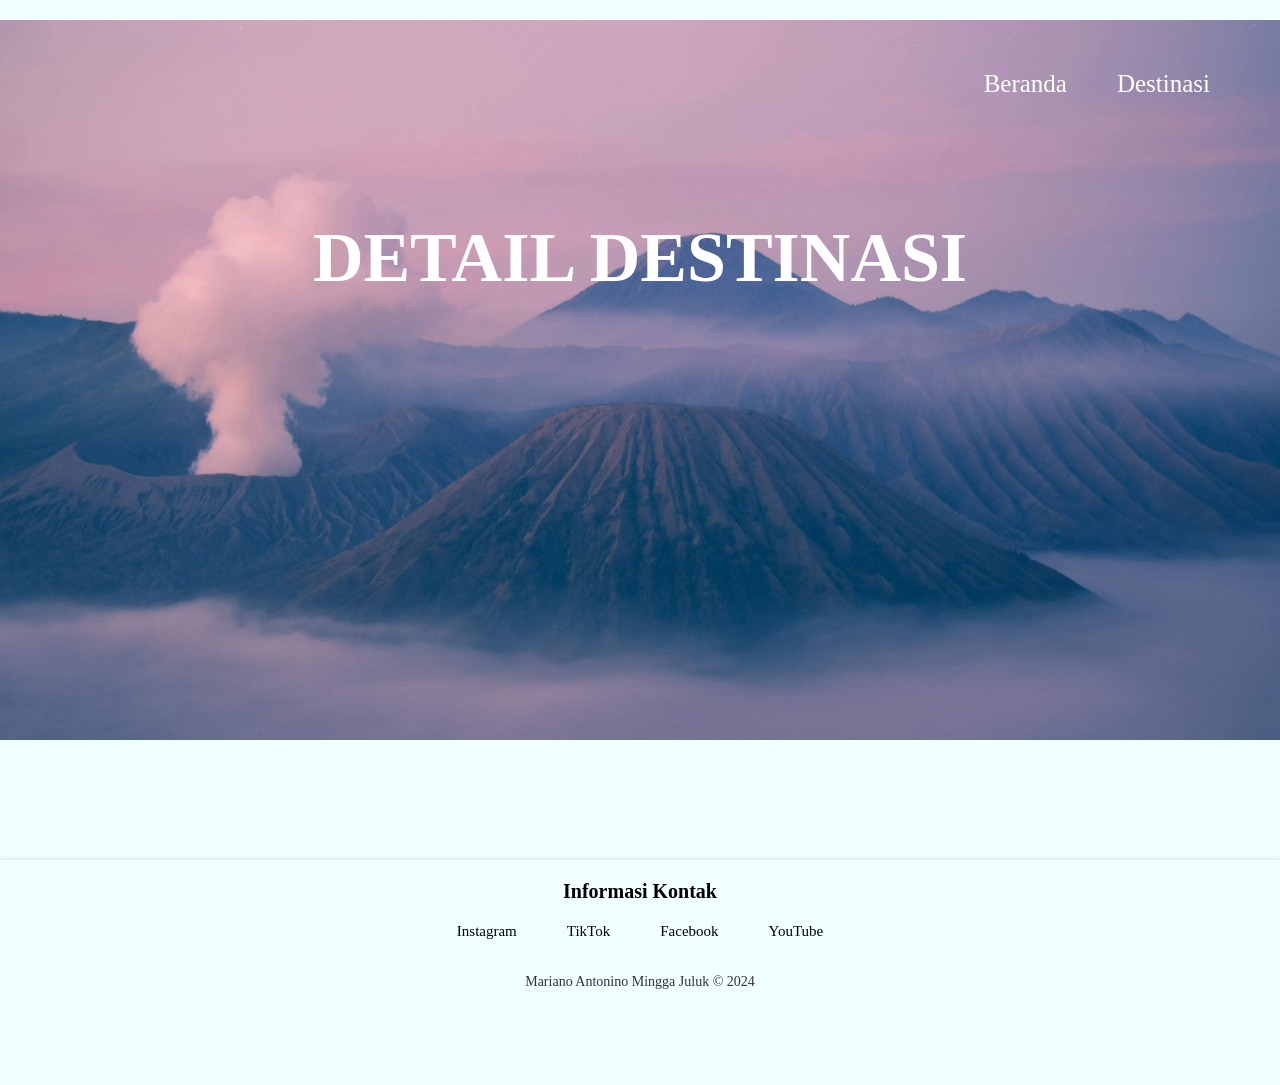
<file: html/detailtempat.html>
<!DOCTYPE html>
<html lang="en">
  <head>
    <meta charset="UTF-8" />
    <meta name="viewport" content="width=device-width, initial-scale=1.0" />
    <title>Explore Indonesia - Detail Destinasi</title>
    <script src="https://code.jquery.com/jquery-3.6.4.min.js"></script>
    <link rel="stylesheet" href="../css/style.css" />
    <link rel="preconnect" href="https://fonts.googleapis.com" />
    <link rel="preconnect" href="https://fonts.gstatic.com" crossorigin />
    <link
      href="https://fonts.googleapis.com/css2?family=Quicksand:wght@300..700&display=swap"
      rel="stylesheet"
    />
  </head>
  <body>
    <section class="containerdetailtempat">
      <header>
        <nav>
          <ul>
            <li><a href="index.html">Beranda</a></li>
            <li><a href="destinasi.html">Destinasi</a></li>
          </ul>
          <h1 class="destinasi">DETAIL DESTINASI</h1>
        </nav>
      </header>
    </section>
    <main>
      <section class="containertempat">
        <article class="detailtempat">
          <!-- <img src="/TUGASAKHIR/wisata/gunungbromo.jpg" alt="Gunung Bromo">
        <h2>Gunung Bromo</h2>
        <h4>Provinsi: Jawa Timur</h4>
        <h4>Kota: Probolinggo</h4>
        <h6>Deskripsi:</h6> -->
        </article>
      </section>
    </main>
    <footer>
      <section>
        <h3>Informasi Kontak</h3>
        <ul>
          <li>
            <a
              href="https://www.instagram.com/m_a_mingga/profilecard/?igsh=bXYwa3h0Ym41bXps"
              >Instagram</a
            >
          </li>
          <li>
            <a href="https://www.tiktok.com/@melanowwww?_t=8sem1EX49Yt&_r=1"
              >TikTok</a
            >
          </li>
          <li>
            <a href="https://www.facebook.com/mamoantonino?mibextid=ZbWKwL"
              >Facebook</a
            >
          </li>
          <li><a href="https://www.youtube.com/@timurboys">YouTube</a></li>
        </ul>
      </section>
      <p>Mariano Antonino Mingga Juluk &#169; 2024</p>
    </footer>
    <script src="../js/script.js"></script>
  </body>
</html>
</file>
<file: css/style.css>
* {
  box-sizing: border-box;
}

/* Animasi dasar */
.fade-in {
  opacity: 0;
  transform: translateY(20px);
  transition:
    opacity 0.6s ease-out,
    transform 0.6s ease-out;
}

.fade-in.show {
  opacity: 1;
  transform: translateY(0);
}

body {
  background-color: azure;
  color: rgb(0, 0, 0);
  margin: 0;
  padding: 0;
  overflow-x: hidden;
  /* overflow-y: hidden; */
}

.explore {
  padding: 30px;
  text-align: center;
  font-family: "Quikcsand", sans-serif;
  font-size: 60px;
  width: 100%;
  margin: 10px;
  color: white;
  box-sizing: border-box;
  overflow-x: hidden;
}

/* .cardnav{
   width: 100%;
   background-color: #f5a0c3;
   height: auto;
   box-sizing: border-box;

} */
.container {
  background-image: url("../wisata/gunung.png");
  background-repeat: no-repeat;
  background-size: cover;
  background-position: bottom;
  height: 80vh;
  max-width: 100%;
  overflow: hidden;
}

.awal {
  width: 100%;
  /* justify-content: center; */
  text-align: center;
  padding: 10px;
  margin-top: 10px;
}

nav li {
  list-style-type: none;
}

nav ul {
  display: flex;
  justify-content: end;
  gap: 50px;
  padding: 50px;
  margin: 20px;
}

nav a {
  text-decoration: none;
  font-size: 25px;
  color: white;
}

nav a:hover {
  color: rgb(0, 0, 0);
  transition: ease-in 0.2s;
  /* font-weight: bolder; */
}

#jelajahi {
  width: 100px;
  padding: 10px;
  margin-top: 20px;
  background-color: transparent;
  border-radius: 15px;
  border: solid 1px black;
  margin-bottom: 40px;
  height: e40px;
}

#jelajahi:hover {
  background-color: white;
  transition: ease-in-out 0.1s;
  /* border: solid 1px red; */
  cursor: pointer;
}

.cardutama {
  width: 100%;
  height: auto;
  display: flex;
  align-items: flex-start;
  justify-content: space-between;
  box-shadow: 0 4px 8px rgba(0, 0, 0, 0.5);
  padding: 20px;
  box-sizing: border-box;
  gap: 20px;
}

.cardutama img {
  width: 45%;
  height: 50vh;
  border-radius: 8px;
  box-shadow: 0 4px 8px rgba(0, 0, 0, 0.5);
  object-fit: cover;
}
.cardutama p {
  align-items: center;
  font-size: 20px;
}
.cardatas {
  width: 100%;
  height: 50%;
  margin-top: 100px;
  padding: 20px;
  display: flex;
  justify-content: center;
  font-size: 60px;
}

.info p {
  font-size: 20px;
  padding: 10px;
  text-align: center;
}

.card {
  width: 100%;
  height: 50%;
  box-sizing: border-box;
  margin-top: 100px;
  margin-bottom: 100px;
  text-align: center;
  display: flex;
  justify-content: center;
  align-items: center;
}

.kumpulancard {
  width: 20%;
  box-shadow: 0px 4px 8px rgb(0, 0, 0, 0.5);
  padding: 20px;
  margin: 20px;
  display: flex;
  flex-direction: column;
  align-items: center;
  border-radius: 10px 5px;
}

.kumpulancard img {
  width: 250px;
  height: 35vh;
  box-shadow: 0px 4px 8px rgb(0, 0, 0, 0.5);
  border-radius: 10px;
  transition: transform 0.3s ease;
}

.kumpulancard h3 {
  font-size: 20px;
}

.kumpulancard button {
  border-radius: 10px;
  border: solid 1px black;
  padding: 5px;
  width: 50%;
  font-size: 20px;
}

.kumpulancard button:hover {
  background-color: azure;
  cursor: pointer;
}

h1,
h2,
h3 {
  font-size: 2rem;
  /* Ukuran default */
  text-align: center;
  /* Rata tengah */
}

footer {
  width: 100%;
  height: 25vh;
  box-shadow: 0px 4px 8px rgb(0, 0, 0, 0.5);
}

footer h3 {
  width: 100%;
  font-size: 20px;
  text-align: center;
  padding: 20px;
  margin: 0;
}

footer ul {
  font-size: 15px;
  display: flex;
  gap: 50px;
  justify-content: center;
  list-style-type: none;
  padding: 0;
  margin: 0;
}

footer p {
  padding: 20px;
  text-align: center;
  font-size: 14px;
  color: #333;
}

footer ul li a {
  color: black;
  text-decoration: none;
  transition: color 0.3s;
}

footer ul li a:hover {
  color: rgb(3, 81, 92);
}

/* destinasi */

.containerdestinasi {
  background-image: url("../wisata/gunungbromo.png");
  background-repeat: no-repeat;
  background-size: cover;
  background-position: center;
  height: 80vh;
  max-width: 100%;
  overflow: hidden;
}

.destinasi {
  font-size: 70px;
  color: white;
  text-align: center;
}

.infodestinasi {
  width: 100%;
  height: auto;
  margin-top: 20px;
  padding: 20px;
  display: flex;
}

.infodestinasi h3 {
  width: 50%;
  font-size: 50px;
  text-align: start;
}

.destinasiinfo {
  width: 100%;
  height: auto;
  display: flex;
  justify-content: end;
}

.destinasiinfo p {
  font-size: 15px;
  text-align: start;
  width: 50%;
  padding: 20px;
}

.jelajahi {
  font-size: 40px;
  text-align: center;
}

.cardestinasi {
  width: 100%;
  display: flex;
  flex-wrap: wrap;
  padding: 20px;
  gap: 20px;
  justify-content: center;
}

.kmplncarddestinasi {
  width: 30%;
  max-width: 400px;
  height: auto;
  max-height: 400px;
  box-shadow: 1px 4px 8px rgba(0, 0, 0, 0.5);
  align-items: center;
  border: solid 1px rgb(255, 255, 255);
  border-radius: 15px 30px;
  overflow: hidden;
  transition: all 0.3 ease;
}

.kmplncarddestinasi img {
  width: 100%;
  height: auto;
  object-fit: cover;
  border: solid 1px rgb(255, 255, 255);
  border-radius: 15px 30px 0 0;
}

.kmplncarddestinasi h3 {
  font-size: 25px;
  text-align: center;
  color: black;
  margin: 10px 0;
}

.tempat {
  font-size: 30px;
  text-align: center;
}

.tempat {
  width: 100%;
  display: flex;
  flex-wrap: wrap;
  padding: 50px;
  gap: 25px;
  justify-content: start;
  box-sizing: border-box;
}

.tempatpopuler {
  width: calc(20% - 20px);
  height: auto;
  max-height: 300px;
  box-shadow: 1px 4px 8px rgb(0, 0, 0, 0.5);
  border-radius: 10px 20px;
  position: relative;
  overflow: hidden;
}

.tempatpopuler img {
  width: 100%;
  height: 100%;
  border-radius: 10px 20px;
  object-fit: cover;
}

.tempatpopuler h4 {
  color: white;
  font-size: 18px;
  position: absolute;
  top: 50%;
  left: 50%;
  padding: 5px 10px;
  transform: translate(-50%, -50%);
  border-radius: 5px;
}

.tempatpopuler:hover img {
  filter: brightness(70%);
  transition: 0.3s ease;
}

.kmplncarddestinasi:hover {
  transform: scale(1.05);
  box-shadow: 1px 6px 12px rgba(0, 0, 0, 0.7);
}

.tempatpopuler h4 {
  opacity: 0;
  transition: 0.3s ease;
}

.tempatpopuler:hover h4 {
  opacity: 1;
}

.tempatpopuler:hover {
  cursor: pointer;
}
.containerdetail {
  width: 100%;
  padding: 20px;
  margin: 10px;
  padding: 50px;
}

.detailinformasi {
  display: flex;
  flex-direction: row;
  /* Gambar dan teks sejajar horizontal */
  justify-content: space-between;
  /* Menyediakan ruang antar elemen */
  align-items: flex-start;
  /* Menyelaraskan elemen secara vertikal */
  gap: 20px;
  /* Memberikan jarak antar elemen */
}

.detailinformasi img {
  width: 40%;
  /* Ukuran gambar 40% dari lebar container */
  border-radius: 10px;
  object-fit: cover;
  /* Menjaga rasio gambar */
}

.info-text {
  flex: 1;
}

.info-text h2 {
  font-size: 2.5rem;
  /* Ukuran font untuk nama wisata */
  margin: 0 0 10px 0;
  /* Margin bawah untuk memberi jarak */
}

.info-text h4 {
  font-size: 1.2rem;
  margin: 5px 0;
  /* Margin untuk memisahkan paragraf */
  color: #555;
  /* Warna teks untuk provinsi dan kota */
}

.info-text p {
  font-size: 1rem;
  line-height: 1.6;
  color: #333;
  /* Warna teks deskripsi */
}

.containerdetailutama {
  background-image: url("../wisata/gunungbromo.png");
  background-repeat: no-repeat;
  background-size: cover;
  background-position: center;
  height: 80vh;
  max-width: 100%;
  /* overflow: hidden; */
}

.containertempat {
  width: 100%;
  padding: 20px;
  margin: 10px;
  padding: 50px;
}

.detailtempat {
  display: flex;
  flex-direction: row;
  /* Gambar dan teks sejajar horizontal */
  justify-content: space-between;
  /* Menyediakan ruang antar elemen */
  align-items: flex-start;
  /* Menyelaraskan elemen secara vertikal */
  gap: 20px;
  /* Memberikan jarak antar elemen */
}

.detailtempat img {
  width: 40%;
  /* Ukuran gambar 40% dari lebar container */
  border-radius: 10px;
  object-fit: cover;
  /* Menjaga rasio gambar */
}

.info-text {
  flex: 1;
}

.info-text h2 {
  font-size: 2.5rem;
  /* Ukuran font untuk nama wisata */
  margin: 0 0 10px 0;
  /* Margin bawah untuk memberi jarak */
}

.info-text h4 {
  font-size: 1.2rem;
  margin: 5px 0;
  /* Margin untuk memisahkan paragraf */
  color: #555;
  /* Warna teks untuk provinsi dan kota */
}

.info-text p {
  font-size: 1rem;
  line-height: 1.6;
  color: #333;
  /* Warna teks deskripsi */
}

.containerdetailtempat {
  background-image: url("../wisata/gunungbromo.png");
  background-repeat: no-repeat;
  background-size: cover;
  background-position: center;
  height: 80vh;
  max-width: 100%;
  /* overflow: hidden; */
}

@media (max-width: 768px) {
  .nav ul {
    flex-direction: column;
    gap: 10px;
    padding: 10px;
  }

  .cardutama {
    flex-direction: column;
    align-items: center;
    height: auto;
    /* Biarkan tinggi menyesuaikan */
  }

  .cardutama img,
  .cardutama p {
    width: 90%;
    /* Kurangi lebar */
    margin-bottom: 20px;
  }

  .kumpulancard,
  .tempatpopuler {
    width: calc(50% - 10px);
    /* Setengah lebar layar */
  }

  .detailinformasi {
    flex-direction: column;
    /* Mengubah tata letak menjadi vertikal pada layar kecil */
    text-align: center;
    /* Menyelaraskan teks di tengah */
  }

  .detailinformasi img {
    width: 80%;
    /* Gambar lebih kecil pada layar kecil */
    margin: 0 auto;
    /* Menjaga gambar tetap terpusat */
  }

  .info-text {
    text-align: center;
    /* Menyelaraskan teks ke tengah */
  }
}

@media (max-width: 480px) {
  .kumpulancard,
  .tempatpopuler {
    width: 100%;
    /* Penuhi lebar layar */
  }

  .card,
  .tempat,
  .cardestinasi {
    flex-wrap: wrap;
    justify-content: space-between;
    gap: 20px;
    /* Elemen turun jika tidak cukup ruang */
  }

  .destinasi {
    font-size: 40px;
    /* Kurangi ukuran font */
  }

  .infodestinasi {
    flex-direction: column;
    /* Atur secara vertikal */
    align-items: center;
  }

  .infodestinasi h3,
  .infodestinasi p {
    width: 100%;
    /* Sesuaikan lebar */
  }

  h1,
  h2,
  h3 {
    font-size: 1.5rem;
    /* Ukuran lebih kecil untuk layar mobile */
  }

  .kmplncarddestinasi {
    width: 100%;
    max-width: 100%;
  }

  .kmplncarddestinasi h3 {
    font-size: 18px;
  }

  .card img {
    width: 50%;
    /* Gambar lebih kecil pada layar kecil */
    margin: 0 auto;
    /* Menjaga gambar tetap terpusat */
  }
}
</file>
